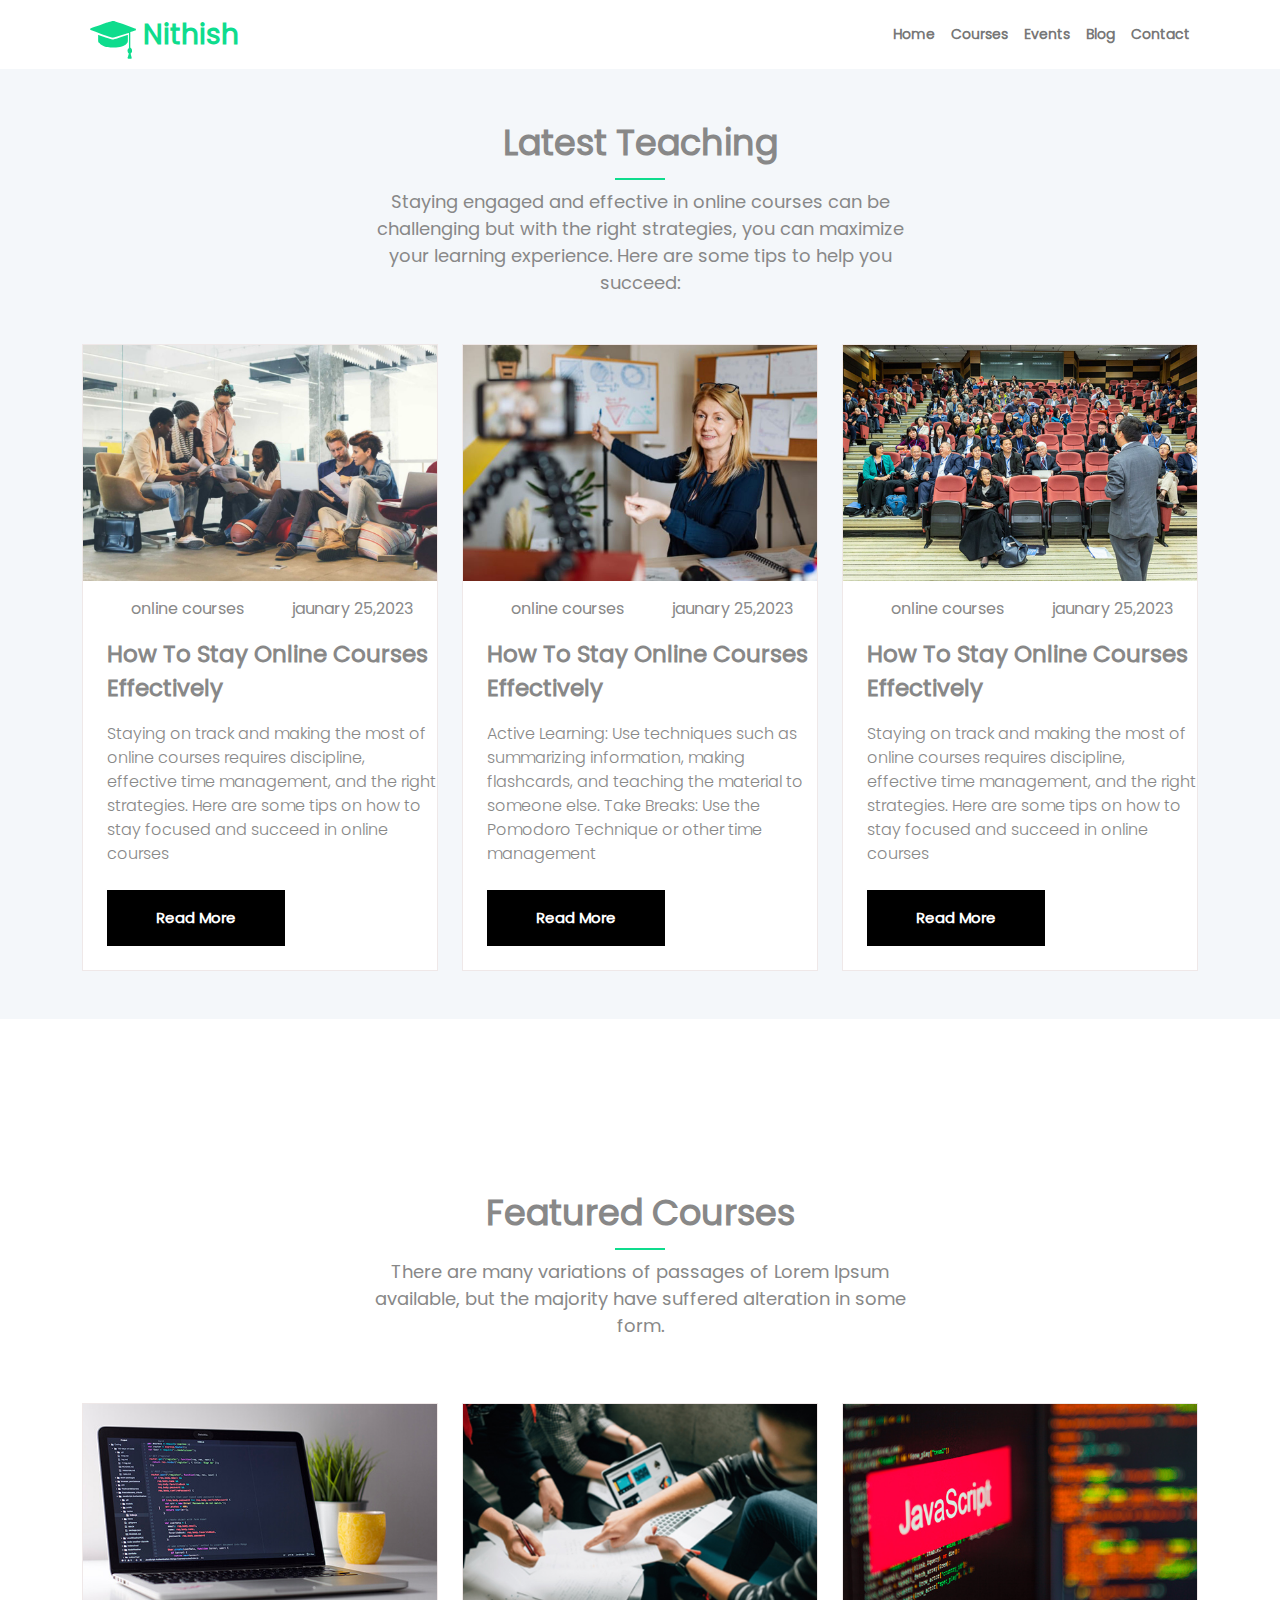
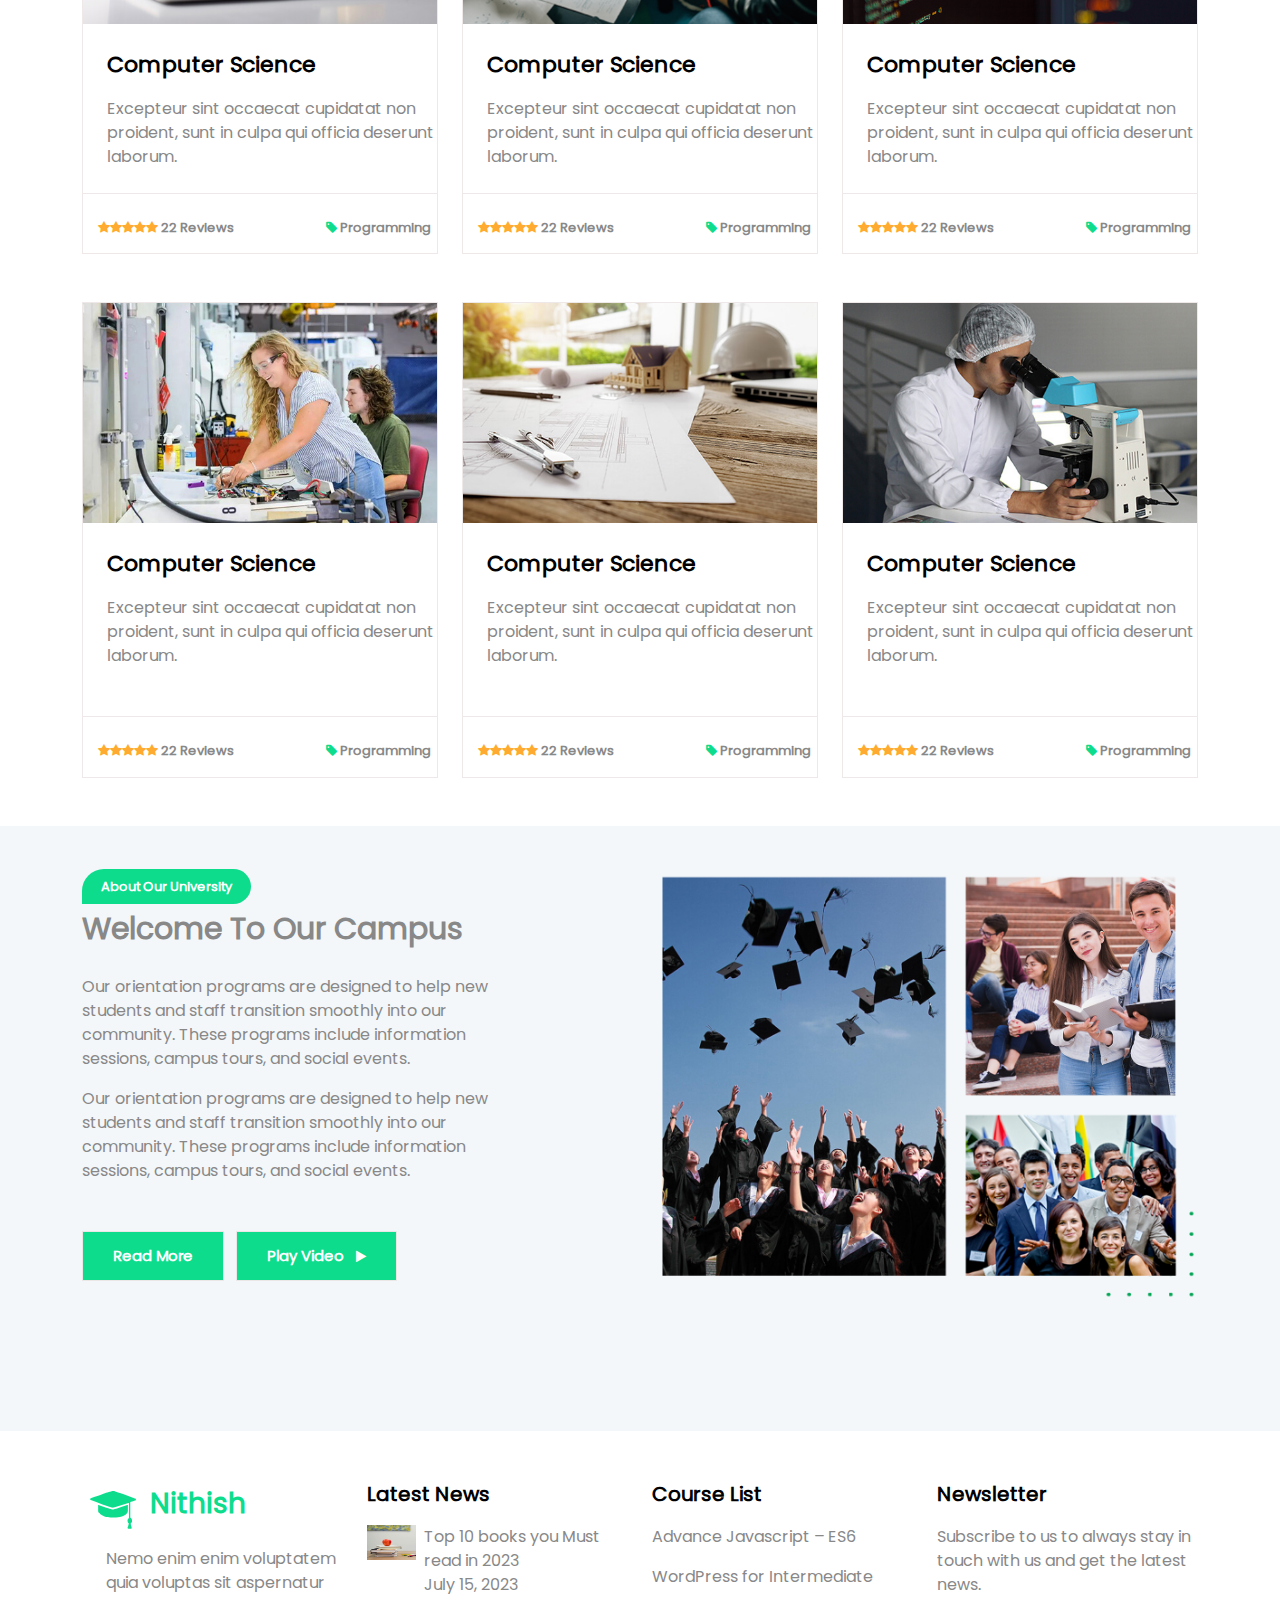
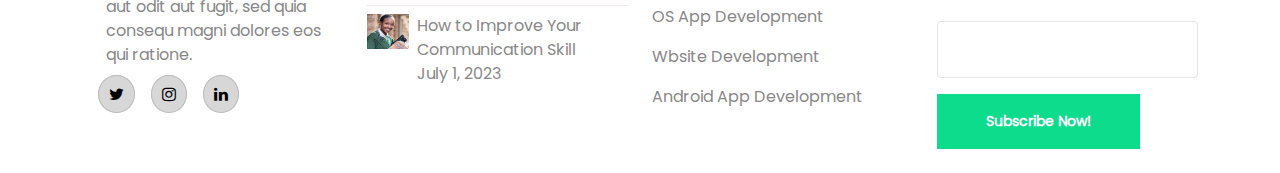
<file: html/course.html>
<!DOCTYPE html>
<html lang="en">

<head>
    <meta charset="UTF-8">
    <meta name="viewport" content="width=device-width, initial-scale=1.0">
    <title>Courses</title>
    <link rel="shortcut icon" href="../assets/images/favicon.png" type="image/x-icon">
    <link rel="stylesheet" href="../assets/font-awesome-4.7.0/font-awesome-4.7.0/css/font-awesome.min.css" />
    <link href="../assets/bootstrap-5.0.2-dist/css/bootstrap.min.css" rel="stylesheet">
    <link rel="stylesheet" href="https://cdn.jsdelivr.net/npm/swiper@11/swiper-bundle.min.css" />
    <script src="https://cdn.jsdelivr.net/npm/swiper@11/swiper-bundle.min.js"></script>
    <link rel="stylesheet" href="../css/style.css">
</head>

<body>
    <section>
        <div class="container">
            <nav class="navbar navbar-expand-lg navbar-light bg-white p-0">
                <img src="../assets/images/favicon.png" alt="">
                <div class="fs-3 fw-bold">
                    <span>
                    </span>
                    <span class="textgreen">Nithish</span>
                </div>
                <button class="navbar-toggler my-2" type="button" data-bs-toggle="collapse"
                    data-bs-target="#navbarSupportedContent" aria-controls="navbarSupportedContent"
                    aria-expanded="false" aria-label="Toggle navigation">
                    <span class="navbar-toggler-icon"></span>
                </button>
                <div class="collapse navbar-collapse" id="navbarSupportedContent">
                    <ul class="navbar-nav ms-auto my-lg-3">
                        <li class="nav-item ">
                            <a class="nav-link " href="../index.html">
                                home
                            </a>
                        </li>
                        <li class="nav-item ">
                            <a class="nav-link" href="#">
                                Courses
                            </a>
                        </li>
                        <li class="nav-item ">
                            <a class="nav-link" href="../html/event.html">
                                Events
                            </a>
                        </li>
                        <li class="nav-item ">
                            <a class="nav-link" href="../html/blog.html">
                                blog
                            </a>
                        </li>
                        <li class="nav-item">
                            <a class="nav-link" href="../html/contact.html">contact</a>
                        </li>
                    </ul>
                </div>
            </nav>
        </div>
    </section>
    <section class="latest">
        <div class="container">
            <div class="Experienced d-flex flex-column align-items-center">
                <i class="fas fa-user-friends pt-5"></i>
                <div class="Featured">
                    Latest teaching</div>
                <div class="underline my-2"></div>
                <div class="pages pb-5 text-center">Staying engaged and effective in online courses can be challenging
                    but with the right strategies, you can maximize your learning experience. Here are some tips to help
                    you succeed:</div>
            </div>
            <div>
                <div class="row">
                    <div class="col-md-6 col-lg-4">
                        <div class="card">
                            <img class="w-100 " src="../assets/images/leason1.jpg" alt="">
                            <div class="ps-4">
                                <div class="d-flex justify-content-around pt-3 ">
                                    <div class="">online courses</div>
                                    <div>jaunary 25,2023</div>
                                </div>
                                <div class="pt-3 stay">how to stay online courses effectively</div>
                                <div class="pt-3 dummy">
                                    Staying on track and making the most of online courses requires
                                    discipline, effective time management, and the right strategies. Here are some tips
                                    on how to stay focused and succeed in online courses
                                </div>
                                <div class="black-btns py-3 px-5 my-4 btn">read more</div>
                            </div>
                        </div>
                    </div>
                    <div class="col-md-6 col-lg-4">
                        <div class="card mt-5 mt-md-0">
                            <img class="w-100" src="../assets/images/leason2.jpg" alt="">
                            <div class="ps-4">
                                <div class="d-flex justify-content-around pt-3 ">
                                    <div class="">online courses</div>
                                    <div>jaunary 25,2023</div>
                                </div>
                                <div class="pt-3 stay">how to stay online courses effectively</div>
                                <div class="pt-3 dummy">Active Learning: Use techniques such as summarizing information,
                                    making flashcards, and teaching the material to someone else.
                                    Take Breaks: Use the Pomodoro Technique or other time management
                                </div>
                                <div class="black-btns py-3 px-5 my-4 btn">read more</div>
                            </div>
                        </div>
                    </div>
                    <div class="col-md-6 col-lg-4 pb-5">
                        <div class="card mt-5 mt-lg-0 ">
                            <img class="w-100" src="../assets/images/leason3.jpg" alt="">
                            <div class="ps-4">
                                <div class="d-flex justify-content-around pt-3 ">
                                    <div class="">online courses</div>
                                    <div>jaunary 25,2023</div>
                                </div>
                                <div class="pt-3 stay">how to stay online courses effectively</div>
                                <div class="pt-3 dummy">Staying on track and making the most of online courses requires
                                    discipline, effective time management, and the right strategies. Here are some tips
                                    on how to stay focused and succeed in online courses
                                </div>
                                <div class="black-btns py-3 px-5 my-4 btn">read more</div>
                            </div>
                        </div>
                    </div>
                </div>
            </div>
        </div>
    </section>
    <section class="Featured-Courses bg-white my-5">
        <div class="container">
            <div class="d-flex flex-column align-items-center">
                <div class="Featured">Featured Courses</div>
                <div class="underline my-2"></div>
                <div class="pages pb-3 text-center">There are many variations of passages of Lorem Ipsum available, but
                    the majority
                    have
                    suffered
                    alteration in some form.</div>
            </div>
            <div class="row">
                <div class="col-lg-4 col-md-6 col-12 pt-5">
                    <div class="card">
                        <div class="cardheader">
                            <img class="w-100" src="../assets/images/courses-1.jpg" alt="">
                        </div>
                        <div class="cardbody">
                            <div class="Science pb-3 pt-4 ps-4">Computer Science</div>
                            <div class="ps-4 occaecat">Excepteur sint occaecat cupidatat non proident, sunt in culpa qui
                                officia
                                deserunt laborum.
                            </div>
                        </div>
                        <div class="underlines pt-4"></div>
                        <div class="cardfooter">
                            <div class="row">
                                <div class="col-lg-6 col-12">
                                    <div class=" Reviews  pt-4"><span class="gold-star"><i class="fa fa-star"
                                                aria-hidden="true"></i><i class="fa fa-star" aria-hidden="true"></i><i
                                                class="fa fa-star" aria-hidden="true"></i><i class="fa fa-star"
                                                aria-hidden="true"></i><i class="fa fa-star"
                                                aria-hidden="true"></i></span>
                                        22 Reviews</div>
                                </div>
                                <div class="col-lg-6 col-12 pb-3">
                                    <div class=" Reviews ps-lg-5  pt-lg-4 pt-2">
                                        <i class="green-tag fa fa-tag" aria-hidden="true"></i> Programming
                                    </div>
                                </div>
                            </div>
                        </div>
                    </div>
                </div>
                <div class="col-lg-4 col-md-6 col-12 pt-5">
                    <div class="card">
                        <div class="cardheader">
                            <img class="w-100" src="../assets/images/courses-2.jpg" alt="">
                        </div>
                        <div class="cardbody">
                            <div class="Science pb-3 pt-4 ps-4">Computer Science</div>
                            <div class="ps-4 occaecat">Excepteur sint occaecat cupidatat non proident, sunt in culpa qui
                                officia
                                deserunt laborum.
                            </div>
                        </div>
                        <div class="underlines pt-4"></div>
                        <div class="cardfooter">
                            <div class="row">
                                <div class="col-lg-6 col-12">
                                    <div class=" Reviews  pt-4"><span class="gold-star"><i class="fa fa-star"
                                                aria-hidden="true"></i><i class="fa fa-star" aria-hidden="true"></i><i
                                                class="fa fa-star" aria-hidden="true"></i><i class="fa fa-star"
                                                aria-hidden="true"></i><i class="fa fa-star"
                                                aria-hidden="true"></i></span>
                                        22 Reviews</div>
                                </div>
                                <div class="col-lg-6 col-12 pb-3">
                                    <div class=" Reviews ps-lg-5  pt-lg-4 pt-2">
                                        <i class="green-tag fa fa-tag" aria-hidden="true"></i> Programming
                                    </div>
                                </div>
                            </div>
                        </div>
                    </div>
                </div>
                <div class="col-lg-4 col-md-6 col-12 pt-5">
                    <div class="card">
                        <div class="cardheader">
                            <img class="w-100" src="../assets/images/courses-3.jpg" alt="">
                        </div>
                        <div class="cardbody">
                            <div class="Science pb-3 pt-4 ps-4">Computer Science</div>
                            <div class="ps-4 occaecat">Excepteur sint occaecat cupidatat non proident, sunt in culpa qui
                                officia
                                deserunt laborum.
                            </div>
                        </div>
                        <div class="underlines pt-4"></div>
                        <div class="cardfooter">
                            <div class="row">
                                <div class="col-lg-6 col-12">
                                    <div class=" Reviews  pt-4"><span class="gold-star"><i class="fa fa-star"
                                                aria-hidden="true"></i><i class="fa fa-star" aria-hidden="true"></i><i
                                                class="fa fa-star" aria-hidden="true"></i><i class="fa fa-star"
                                                aria-hidden="true"></i><i class="fa fa-star"
                                                aria-hidden="true"></i></span>
                                        22 Reviews</div>
                                </div>
                                <div class="col-lg-6 col-12 pb-3">
                                    <div class=" Reviews ps-lg-5  pt-lg-4 pt-2">
                                        <i class="green-tag fa fa-tag" aria-hidden="true"></i> Programming
                                    </div>
                                </div>
                            </div>
                        </div>
                    </div>
                </div>
                <div class="col-lg-4 col-md-6 col-12 pt-5">
                    <div class="card">
                        <div class="cardheader">
                            <img class="w-100" src="../assets/images/courses-4.jpg" alt="">
                        </div>
                        <div class="cardbody">
                            <div class="Science pb-3 pt-4 ps-4">Computer Science</div>
                            <div class="ps-4 occaecat">Excepteur sint occaecat cupidatat non proident, sunt in culpa qui
                                officia
                                deserunt laborum.
                            </div>
                        </div>
                        <div class="underlines pt-5"></div>
                        <div class="cardfooter">
                            <div class="row">
                                <div class="col-lg-6 col-12">
                                    <div class=" Reviews  pt-4"><span class="gold-star"><i class="fa fa-star"
                                                aria-hidden="true"></i><i class="fa fa-star" aria-hidden="true"></i><i
                                                class="fa fa-star" aria-hidden="true"></i><i class="fa fa-star"
                                                aria-hidden="true"></i><i class="fa fa-star"
                                                aria-hidden="true"></i></span>
                                        22 Reviews</div>
                                </div>
                                <div class="col-lg-6 col-12 pb-3">
                                    <div class=" Reviews ps-lg-5  pt-lg-4 pt-2">
                                        <i class="green-tag fa fa-tag" aria-hidden="true"></i> Programming
                                    </div>
                                </div>
                            </div>
                        </div>
                    </div>
                </div>
                <div class="col-lg-4 col-md-6 col-12 pt-5">
                    <div class="card">
                        <div class="cardheader">
                            <img class="w-100" src="../assets/images/courses-5.jpg" alt="">
                        </div>
                        <div class="cardbody">
                            <div class="Science pb-3 pt-4 ps-4">Computer Science</div>
                            <div class="ps-4 occaecat">Excepteur sint occaecat cupidatat non proident, sunt in culpa qui
                                officia
                                deserunt laborum.
                            </div>
                        </div>
                        <div class="underlines pt-5"></div>
                        <div class="cardfooter">
                            <div class="row">
                                <div class="col-lg-6 col-12">
                                    <div class=" Reviews  pt-4"><span class="gold-star"><i class="fa fa-star"
                                                aria-hidden="true"></i><i class="fa fa-star" aria-hidden="true"></i><i
                                                class="fa fa-star" aria-hidden="true"></i><i class="fa fa-star"
                                                aria-hidden="true"></i><i class="fa fa-star"
                                                aria-hidden="true"></i></span>
                                        22 Reviews</div>
                                </div>
                                <div class="col-lg-6 col-12 pb-3">
                                    <div class=" Reviews ps-lg-5  pt-lg-4 pt-2">
                                        <i class="green-tag fa fa-tag" aria-hidden="true"></i> Programming
                                    </div>
                                </div>
                            </div>
                        </div>
                    </div>
                </div>
                <div class="col-lg-4 col-md-6 col-12 pt-5">
                    <div class="card">
                        <div class="cardheader">
                            <img class="w-100" src="../assets/images/courses-6.jpg" alt="">
                        </div>
                        <div class="cardbody">
                            <div class="Science pb-3 pt-4 ps-4">Computer Science</div>
                            <div class="ps-4 occaecat">Excepteur sint occaecat cupidatat non proident, sunt in culpa qui
                                officia
                                deserunt laborum.
                            </div>
                        </div>
                        <div class="underlines pt-5"></div>
                        <div class="cardfooter">
                            <div class="row">
                                <div class="col-lg-6 col-12">
                                    <div class=" Reviews pt-4"><span class="gold-star"><i class="fa fa-star"
                                                aria-hidden="true"></i><i class="fa fa-star" aria-hidden="true"></i><i
                                                class="fa fa-star" aria-hidden="true"></i><i class="fa fa-star"
                                                aria-hidden="true"></i><i class="fa fa-star"
                                                aria-hidden="true"></i></span>
                                        22 Reviews</div>
                                </div>
                                <div class="col-lg-6 col-12 pb-3">
                                    <div class=" Reviews ps-lg-5  pt-lg-4 pt-2">
                                        <i class="green-tag fa fa-tag" aria-hidden="true"></i> Programming
                                    </div>
                                </div>
                            </div>
                        </div>
                    </div>
                </div>
            </div>
        </div>
    </section>
    <section class="about-section">
        <div class="container">
            <div class="University pt-5">
                <div class="row">
                    <div class="col-lg-6 mt-3 mt-lg-0">
                        <div class="about">About Our University</div>
                        <div class="Welcome pt-2">Welcome To Our Campus</div>
                        <div class="dolors pt-4">Our orientation programs are designed to help new students and staff
                            transition smoothly into our community. These programs include information sessions, campus
                            tours, and social events.</div>
                        <div class="dolors pt-3">Our orientation programs are designed to help new students and staff
                            transition smoothly into our community. These programs include information sessions, campus
                            tours, and social events.</div>
                        <div class="pt-5">
                            <button class="black-btn btn">read more</button>
                            <button class="black-btn btn ms-2">play video <i class="play-icon fa fa-play ps-2"
                                    aria-hidden="true"></i></button>
                        </div>
                    </div>
                    <div class="col-lg-6 pt-5 pt-lg-0">
                        <img class="w-100" src="../assets/images/developerimage.png" alt="">
                    </div>
                </div>
            </div>
        </div>
    </section>
    <section class="Course-List pt-5">
        <div class="container">
            <div class="row">
                <div class="col-md-6 col-lg-3">
                    <div class="gray-text">
                        <div class="fs-3 fw-bold">
                            <span>
                                <img src="../assets/images/favicon.png" alt="">
                            </span>
                            <span class="textgreen">Nithish</span>
                        </div>
                        <div class="pt-3 ps-lg-4">Nemo enim enim voluptatem quia voluptas sit aspernatur aut odit aut
                            fugit, sed
                            quia
                            consequ
                            magni dolores eos qui ratione.</div>
                        <div class="d-flex pt-3 socialIcons ps-lg-2">
                            <div class="px-2"> <i class="fa fa-twitter" aria-hidden="true"></i></div>
                            <div class="px-2"> <i class="fa fa-instagram" aria-hidden="true"></i></div>
                            <div class="px-2"> <i class="fa fa-linkedin" aria-hidden="true"></i></div>
                        </div>
                    </div>
                </div>
                <div class="col-md-6 col-lg-3">
                    <div class="gray-text">
                        <div class="text-bold fs-5 fw-bold pt-4 pt-lg-0">Latest News</div>
                        <div class="d-flex pt-3">
                            <img class="w-25" src="../assets/images/footer1.jpg" alt="">
                            <div class="ps-2">
                                <div>Top 10 books you Must read in 2023</div>
                                <div>July 15, 2023</div>
                            </div>
                        </div>
                        <div class="underlines my-2"></div>
                        <div class="d-flex">
                            <img class="w-25" src="../assets/images/footer2.jpg" alt="">
                            <div class="ps-2">
                                <div>How to Improve Your Communication Skill</div>
                                <div>July 1, 2023</div>
                            </div>
                        </div>
                    </div>
                </div>
                <div class="col-md-6 col-lg-3">
                    <div class="gray-text">
                        <div class="text-bold fs-5 fw-bold pt-4 pt-lg-0">Course List</div>
                        <div class="pt-3">Advance Javascript – ES6</div>
                        <div class="pt-3">WordPress for Intermediate</div>
                        <div class="pt-3">OS App Development</div>
                        <div class="pt-3">Wbsite Development</div>
                        <div class="pt-3">Android App Development</div>
                    </div>
                </div>
                <div class="col-md-6 col-lg-3">
                    <div class="gray-text pb-4">
                        <div class="text-bold fs-5 fw-bold pt-4 pt-lg-0">Newsletter</div>
                        <div class="py-3 ">Subscribe to us to always stay in touch with us and get the latest news.
                        </div>
                        <input class="email py-lg-3    form-control" type="text">
                        <a href="../contect.html" class=" mt-3 px-5 py-lg-3 green-btn btn ">subscribe now!</a>
                    </div>
                </div>
            </div>
        </div>
    </section>
    <script src="../assets/bootstrap-5.0.2-dist/js/bootstrap.bundle.min.js"></script>
</body>

</html>
</file>
<file: css/style.css>
@font-face {
    font-family: "Poppins";
    src: url(../assets/Poppins-Regular.ttf);
  }
  @font-face {
    font-family: "poppins-bold";
    src: url("../assets/Poppins-Bold.ttf");
  }
  @font-face {
    font-family: "poppins-light";
    src: url("../assets/Poppins-Light.ttf");
  }
  * {
    scroll-behavior: smooth;
  }
  :root {
    --brandcolor: #0edc8d;
    --bgColor: #f4f7fa;
    --text-color: #888;
  }
  body {
    color: #888;
    font-family: "Poppins", sans-serif;
    font-weight: 200;
  }
  .banner-tittle {
    font-size: 14px;
    font-weight: 600;
    color: white;
  }
  .textgreen {
    color: var(--brandcolor);
  }
  .bg-lights {
    background-color: var(--brandcolor) !important;
    text-transform: capitalize;
  }
  .social-icons {
    color: white;
    font-size: 15px;
  }
  .login-button {
    font-size: 13px;
    font-weight: 600;
    color: white;
    cursor: no-drop;
  }
  .login-buttons {
    text-transform: capitalize;
    font-size: 13px;
    font-weight: 600;
    background-color: white;
    color: var(--brandcolor);
    border-radius: 5px;
    padding-top: 8px;
    padding-bottom: 8px;
    cursor: no-drop;
  }
  .dropdown-toggle::after {
    content: none !important;
  }
  .dropdown:hover .dropdown-menu {
    display: block;
  }
  .w-25 {
    height: 35px;
  }
  .navbar-nav {
    font-size: 16px;
    text-transform: capitalize;
  }
  .nav-link {
    color: #614d4d;
    font-weight: 600;
    font-size: 14px;
  }
  input.form-control {
    margin-right: -50px;
    font-size: 15px;
    margin-top: 8px;
  }
  .box-fa {
    top: 10px;
    left: 130px;
    color: black;
    border-left: 1px solid #d1d3da;
    height: 32px;
    padding-top: 6px;
  }
  .swiper-pagination-bullet-active {
    background: white;
    width: 20px;
    border-radius: 20px;
    font-size: 28px;
  }
  .swiper-pagination-bullet {
    background: white;
    opacity: unset;
  }
  .parents,
  .parentss,
  .background-images {
    width: 100%;
    margin-top: -90px;
    height: 720px;
    color: white;
    background-size: cover !important;
  }
  .nav a.nav-link {
    padding: 20px 0;
    position: relative;
  }
  .dolor {
    width: 80%;
    font-size: 16px;
    color: var(--text-color);
  }
  .parents {
    background: linear-gradient(0deg, #081828e3, #081828e3),
      url(../assets/images/bannericon1.jpg);
  }
  .parentss {
    background: linear-gradient(0deg, #081828e3, #081828e3),
      url(../assets/images/bannericon2.jpg);
  }
  .background-images {
    background: linear-gradient(0deg, #081828e3, #081828e3),
      url(../assets/images/banner3.jpg);
  }
  .simply {
    width: 27%;
    margin: 20px auto 0px;
  }
  .swiper {
    width: 100%;
    height: 100%;
  }
  .swiper-slide {
    text-align: center;
    font-size: 18px;
    background: #fff;
    display: flex;
    justify-content: center;
    align-items: center;
  }
  .swiper-slide img {
    width: 30%;
    border-radius: 50%;
  }
  .green-btns,
  .green-btns:hover {
    background: var(--brandcolor);
    border-radius: 30px;
    font-size: 13px;
    color: #fff;
    display: inline;
    text-align: center;
    margin: 12px auto;
    font-weight: 600;
    text-transform: capitalize;
  }
  .idea {
    font-size: 43px;
    text-transform: capitalize;
    font-weight: bold;
    line-height: 50px;
  }
  .more,
  .our {
    text-transform: capitalize;
    font-size: 14px;
    padding-top: 13px;
    padding-bottom: 13px;
    padding-left: 30px;
    padding-right: 30px;
    font-weight: 600;
    border-radius: 0px;
    margin-top: 40px;
    margin-left: 15px;
  }
  
  .excellent .swiper-pagination-bullets,
  .swiper-pagination-bullets.swiper-pagination-horizontal,
  .swiper-pagination-custom,
  .swiper-pagination-fraction {
    top: 540px;
  }
  .Lorem {
    width: 24%;
  }
  .more {
    background: linear-gradient(to right, #0edc8d 50%, #fff 50%);
    background-size: 200% 100%;
    background-position: right;
    color: black;
    transition: all 1s ease;
  
  }
  .more:hover {
    color: white;
    background-position: left;
  }
  .our {
    background: linear-gradient(to right, #fff 50%, #0edc8d 50%);
    background-size: 200% 100%;
    background-position: right;
    color: white;
    transition: all 1s ease;
  }
  .our:hover {
    background-color: #fff;
    color: #000;
    background-position: left;
  }
  .Trending {
    font-size: 20px;
    font-weight: bold;
  }
  .explore-btn {
    text-align: center;
    text-transform: capitalize;
    font-weight: 600;
    font-size: 15px;
    border-radius: 0px;
    border: 1px solid rgb(235, 231, 231);
    background: linear-gradient(to right, #0edc8d 50%, white 50%);
    background-size: 200% 100%;
    background-position: right;
    transition: all 1s ease;
  }
  .explore-btn:hover {
    background-color: var(--brandcolor);
    color: white;
    background-position: left;
  }
  .about-section {
    background-color: #f4f7fa;
  }
  .about {
    background-color: var(--brandcolor);
    border-top-left-radius: 25px;
    display: inline;
    padding: 8px 19px;
    border-top-right-radius: 20px;
    border-bottom-right-radius: 20px;
    font-size: 13px;
    font-weight: 800;
    color: white;
  }
  .Welcome {
    font-size: 30px;
    font-weight: bold;
  }
  .dolors {
    color: var(--text-color);
    width: 80%;
  }
  .black-btn {
    color: white;
    text-align: center;
    text-transform: capitalize;
    font-weight: 600;
    font-size: 15px;
    border-radius: 0px;
    padding: 13px 30px;
    border: 1px solid rgb(235, 231, 231);
    background: linear-gradient(to right, black 50%, #0edc8d 50%);
    background-size: 200% 100%;
    background-position: right;
    transition: all 1s ease;
  }
  .courses {
    border-left: 1px solid rgb(224, 220, 220);
  }
  .black-btn:hover {
    background-color: var(--brandcolor);
    color: white;
    background-position: left;
  }
  .play-icon {
    font-size: 13px;
    outline-color: white;
  }
  .Featured-Courses {
    background-color: white;
  }
  .Featured {
    font-size: 35px;
    font-weight: bold;
    text-transform: capitalize;
  }
  .pages {
    width: 50%;
    font-size: 18px;
    color: var(--text-color);
  }
  .underline {
    border: 1px solid var(--brandcolor);
    width: 50px;
  }
  .underlines {
    border-bottom: 1px solid rgb(239, 232, 232);
  }
  .Science {
    font-size: 22px;
    font-weight: bold;
    color: black;
  }
  .occaecat {
    color: var(--text-color);
  }
  .gold-star {
    color: #ffaa30;
  }
  .green-tag {
    color: var(--brandcolor);
  }
  .Reviews {
    font-size: 13px;
    font-weight: 600;
    text-transform: capitalize;
  }
  .card {
    border-radius: 0px;
    border-color: rgb(239, 232, 232);
  }
  .clients {
    height: 300px;
    width: 100%;
    color: white;
    position: relative;
    background-size: cover !important;
    background: #fff
      url(https://demo.graygrids.com/themes/edugrids/assets/images/achievement/achievement-bg.jpg)
      fixed;
  }
  .clients::before {
    position: absolute;
    top: 0;
    left: 0;
    width: 100%;
    height: 100%;
    opacity: 0.9;
    content: "";
    transition: all 0.4s ease;
    z-index: 6;
  }
  .clients::before {
    background:linear-gradient(0deg, #01fd9ccb,#0edc8db9)
  }
  .numbers {
    font-size: 35px;
    font-weight: 600;
    color: white;
    z-index: 7;
    position: relative;
  }
  .Client {
    position: relative;
    z-index: 7;
  }
  .lookimage {
    border-radius: 50%;
    width: 40px;
    height: 40px;
  }
  .bg-skyblue {
    background-color: #f4f7fa;
  }
  .Teacher {
    font-size: 15px;
    font-weight: 600;
    color: var(--brandcolor);
  }
  .expert {
    color: var(--text-color);
    width: 80%;
  }
  .gomez {
    font-size: 18px;
    font-weight: bold;
  }
  .courses {
    position: relative;
  }
  .courses::after {
    content: "";
    display: block;
    width: 0;
    height: 6px;
    background: var(--brandcolor);
    position: absolute;
    bottom: 0;
    transition: width 1s;
  }
  
  .courses:hover::after {
    width: 100%;
  }
  .Students {
    background-color: var(--brandcolor);
  }
  .say {
    font-size: 35px;
    font-weight: 600;
    color: white;
  }
  .white-border {
    border: 1px solid white;
    width: 50px;
  }
  
  .passages {
    width: 50%;
    font-size: 14px;
    font-weight: 500;
    color: white;
  }
  .sign-up .sign {
    font-size: 15px;
    font-weight: 600;
  }
  .news {
    font-size: 35px;
    font-weight: bold;
  }
  .green-btn:hover {
    background: linear-gradient(to right, #0edc8d 50%, black 50%);
    background-size: 200% 100%;
    background-position: right;
    background-color: var(--brandcolor);
    color: white;
    transition: all 1s ease;
  }
  .green-btn {
    background-color: var(--brandcolor);
    color: white;
    background-position: left;
    border-radius: unset;
    font-weight: 600;
    font-size: 14px;
    text-transform: capitalize;
  }
  .email {
    border: 1px solid rgb(230, 227, 227);
    font-weight: 600;
  }
  .deveplopment {
    height: 300px;
    width: 100%;
    color: white;
    position: relative;
    background-size: cover !important;
    background: #fff
      url(https://demo.graygrids.com/themes/edugrids/assets/images/cta/call-bg.jpg)
      fixed;
  }
  .deveplopment::before {
    position: absolute;
    top: 0;
    left: 0;
    width: 100%;
    height: 100%;
    opacity: 0.9;
    content: "";
    transition: all 0.4s ease;
    background:linear-gradient(0deg, #01fd9ccb,#0edc8db9);
    z-index: 2;
  }
  .news,
  .free,
  .frees,
  .white-btn {
    z-index: 3;
  }
  .white-btn {
    background-color: white;
    color: black;
    background-position: left;
    border-radius: unset;
    font-weight: 600;
    font-size: 14px;
    text-transform: capitalize;
  }
  .white-btn:hover {
    background: linear-gradient(to right, #0edc8d 50%, black 50%);
    background-size: 200% 100%;
    background-position: right;
    background-color: var(--brandcolor);
    color: white;
    transition: all 1s ease;
  }
  .black-btns {
    background-color: black;
    color: white;
    background-position: left;
    border-radius: unset;
    font-weight: 600;
    font-size: 15px;
    text-transform: capitalize;
  }
  .black-btns:hover {
    background: linear-gradient(to right, #0edc8d 50%, black 50%);
    background-size: 200% 100%;
    background-position: right;
    background-color: var(--brandcolor);
    color: white;
    transition: all 1s ease;
  }
  .dummy {
    color: var(--text-color);
    font-family: "poppins-light";
  }
  .stay {
    font-size: 23px;
    font-weight: bold;
    text-transform: capitalize;
  }
  .latest {
    background-color: #f4f7fa;
  }
  .clients-img {
    max-width: 220px;
    width: 85%;
    opacity: 0.3;
    -webkit-transition: all 0.3s ease-out 0s;
    transition: all 0.3s ease-out 0s;
  }
  .gray-text {
    color: var(--text-color);
  }
  .text-bold {
    color: black;
  }
  .small-image {
    position: relative;
  }
  .small-image:after {
    content: "";
    position: absolute;
    left: 48%;
    top: 100%;
    width: 0;
    height: 0;
    border-left: 10px solid transparent;
    border-right: 10px solid transparent;
    border-top: 10px solid #ffff;
    clear: both;
  }
  .iconParent i.fa:before {
    width: 30px;
    display: flex;
    padding: 20px;
    justify-content: center;
    align-items: center;
    height: 30px;
    border: 1px solid rgb(220, 214, 214);
    border-radius: 50%;
    margin-right: 5%;
  }
  .jane {
    font-size: 17px;
    font-weight: 600;
    text-transform: capitalize;
    color: white;
  }
  .founder {
    color: white;
    font-size: 15px;
    font-weight: 500;
    text-transform: capitalize;
  }
  .text-centers {
    color: var(--brandcolor);
  }
  .text-frist {
    font-size: 0.8em;
    text-align: justify;
    padding-bottom: 20px;
  }
  .iconParent i {
    border: 1px solid rgb(251, 251, 251);
    border-radius: 50%;
    color: #000;
  }
  .iconParent i:hover {
    border-radius: 50%;
    color: #fff;
    background-color: var(--brandcolor);
  }
  .iconParent i.fa {
    transition: transform 0.8s;
  }
  .iconParent i.fa:hover {
    transform: rotate(360deg);
  }
  .socialIcons i.fa:before {
    padding: 10px;
    background-color: rgb(215, 215, 215);
    border: 1px solid rgb(188, 188, 188);
    border-radius: 50%;
    color: #000;
  }
  .socialIcons i.fa {
    transition: transform 0.3s;
  }
  .socialIcons i.fa:hover:before {
    background-color: var(--brandcolor);
    color: #fff;
    border: 1px solid var(--brandcolor);
  }
  .socialIcons i.fa:hover {
    transform: rotate(360deg);
  }
  .Students .swiper-pagination {
    bottom: 10px;
    top: unset;
  }
  @media (min-width: 200px) {
    .simply {
      width: 100%;
      margin: 20px auto 0px;
    }
    .clients {
      height: 465px;
    }
    .numbers,
    .Client {
      text-align: center;
    }
    .about-section {
      padding-bottom: 60px;
    }
    .Featured-Courses {
      padding-top: 60px;
    }
    .clients .Client {
      font-size: 14px;
      font-weight: 600;
    }
    .Reviews {
      text-align: center;
    }
    .Lorem {
      width: 90%;
    }
    .pages {
      width: 70%;
    }
    .idea {
      font-size: 29px;
      line-height: 35px;
    }
    .passages {
      width: 70%;
    }
    .Subscribe {
      width: 95%;
    }
    .free {
      width: 95%;
    }
  }
  @media (min-width: 576px) {
    .simply {
      width: 80%;
      margin: 20px auto 0px;
    }
    .about-section {
      padding-bottom: 60px;
    }
    .Featured-Courses {
      padding-top: 60px;
    }
    .clients .Client {
      font-size: 14px;
      font-weight: 600;
    }
    .Reviews {
      text-align: center;
    }
    .clients {
      height: 465px;
    }
    .numbers,
    .Client {
      text-align: center;
    }
    .Lorem {
      width: 60%;
    }
    .Subscribe {
      width: 70%;
    }
    .free {
      width: 80%;
    }
  }
  @media (min-width: 768px) {
    .Lorem {
      width: 50%;
    }
    .about-section {
      padding-bottom: 60px;
    }
    .Featured-Courses {
      padding-top: 60px;
    }
    .clients .Client {
      font-size: 20px;
      font-weight: 600;
    }
    .Reviews {
      text-align: center;
    }
    .clients {
      height: 250px;
    }
    .parentser {
      text-align: center;
    }
    .Subscribe {
      width: 55%;
    }
    .free {
      width: 60%;
    }
  }
  @media (min-width: 992px) {
    .about-section {
      padding-bottom: 120px;
    }
    .Lorem {
      width: 40%;
    }
    .pages {
      width: 35%;
    }
    .idea {
      font-size: 32px;
      line-height: 40px;
    }
    .passages {
      width: 35%;
    }
    .Subscribe {
      width: 45%;
    }
    .free {
      width: 50%;
    }
  }
  @media (min-width: 1200px) {
    .Reviews {
      text-align: center;
    }
    .idea {
      font-size: 43px;
    }
    .about-section {
      padding-bottom: 120px;
    }
    .Featured-Courses {
      padding-top: 120px;
    }
    .clients {
      height: 300px;
    }
    .Lorem {
      width: 30%;
    }
    .pages {
      width: 50%;
    }
    .passages {
      width: 50%;
    }
    .Subscribe {
      width: 25%;
    }
    .free {
      width: 31%;
    }
  }
  @media (min-width: 1400px) {
    .about-section {
      padding-bottom: 120px;
    }
    .Featured-Courses {
      padding-top: 120px;
    }
  }
  @media (min-width: 1600px) {
    .about-section {
      padding-bottom: 120px;
    }
    .Featured-Courses {
      padding-top: 120px;
    }
    .Lorem {
      width: 25%;
    }
  }
  @media (min-width: 1800px) {
    .about-section {
      padding-bottom: 120px;
    }
    .Featured-Courses {
      padding-top: 120px;
    }
  }
  @media (max-width: 9928px) {
    .banner-tittle,
    .Create {
      text-align: center;
    }
  }
</file>
